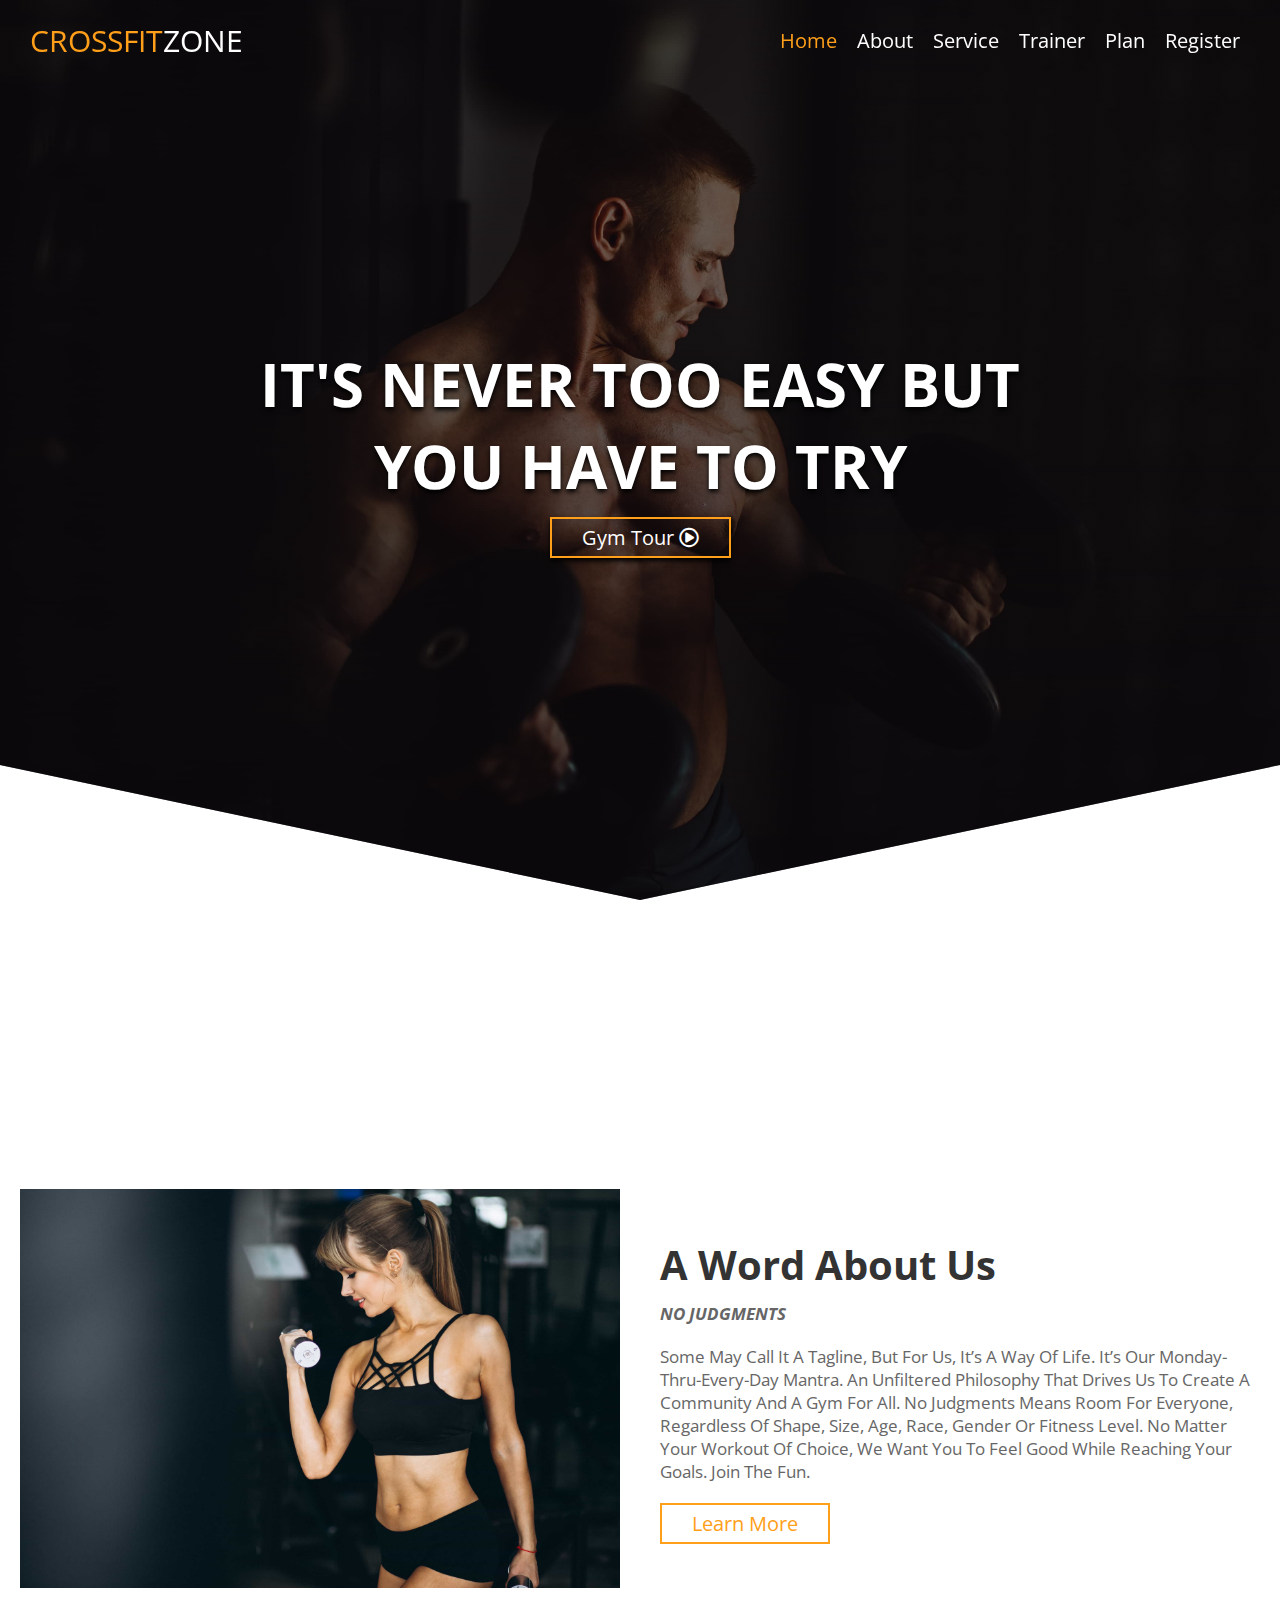
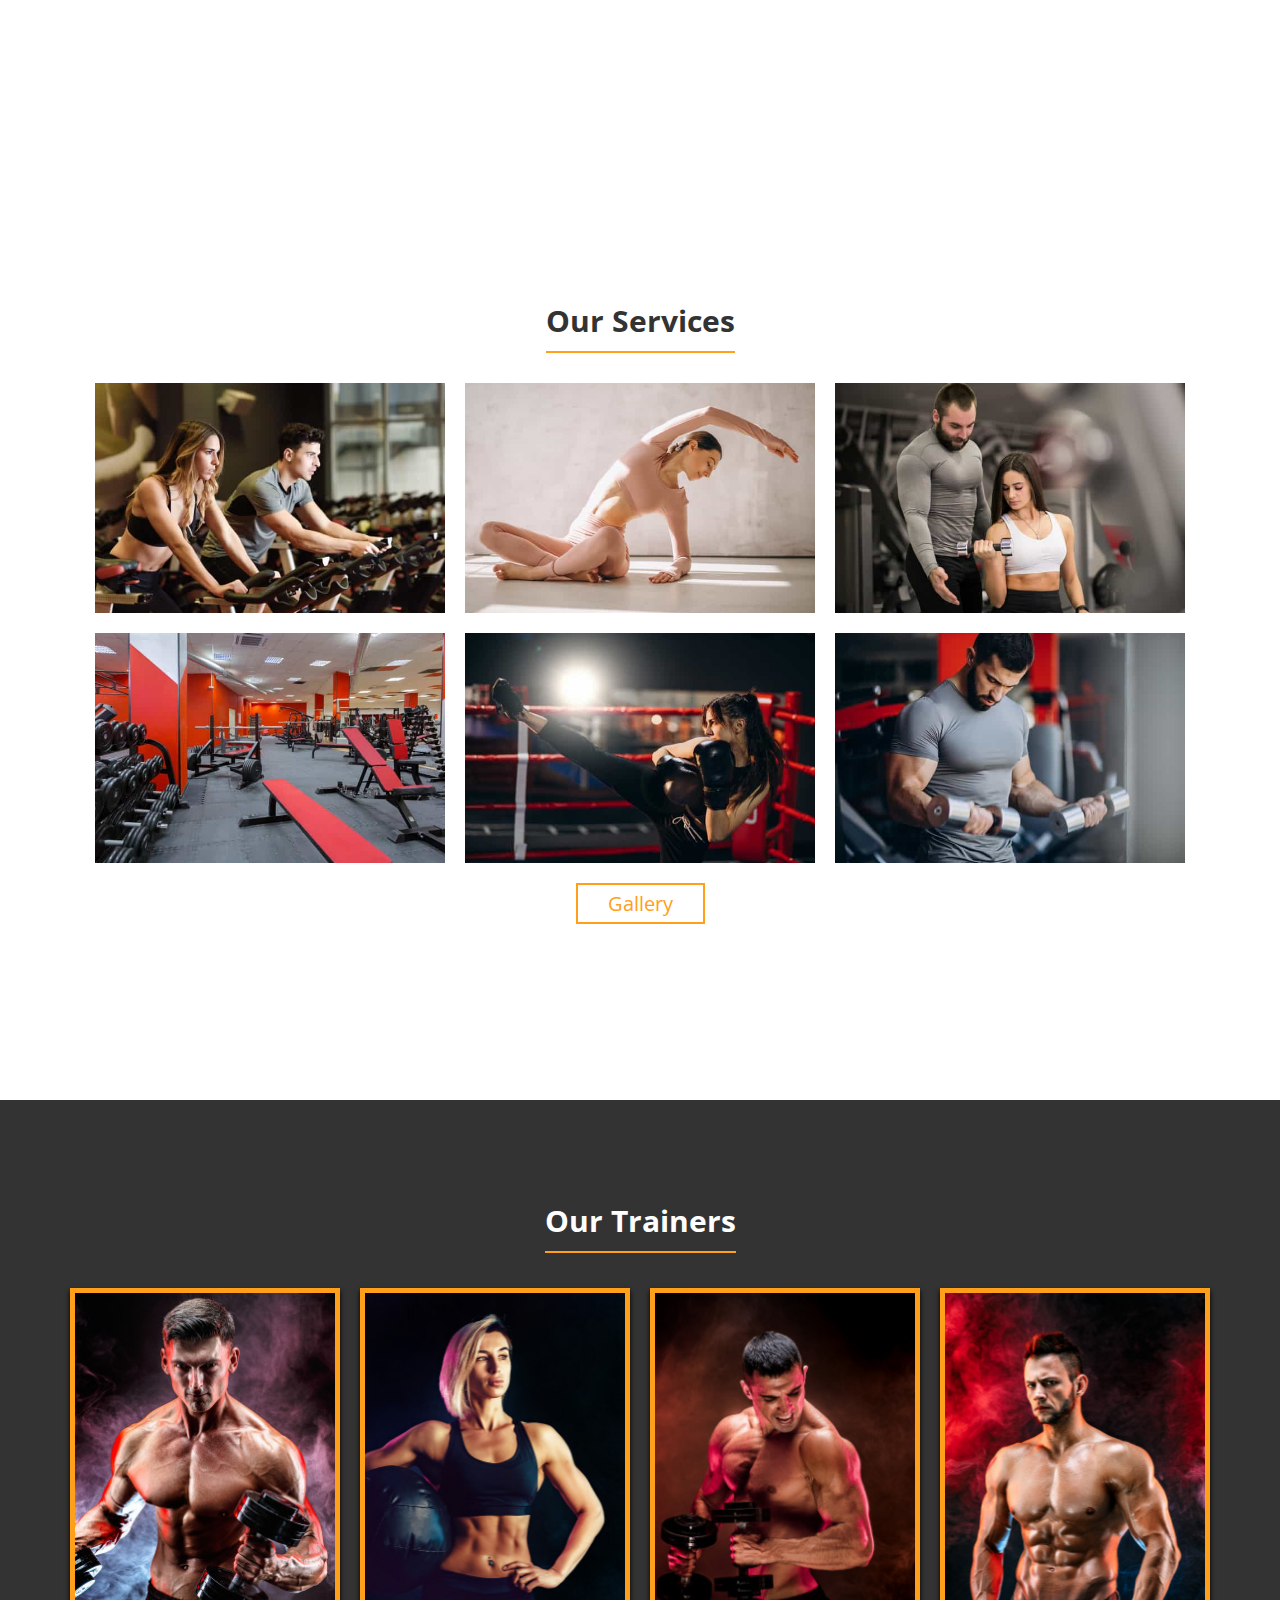
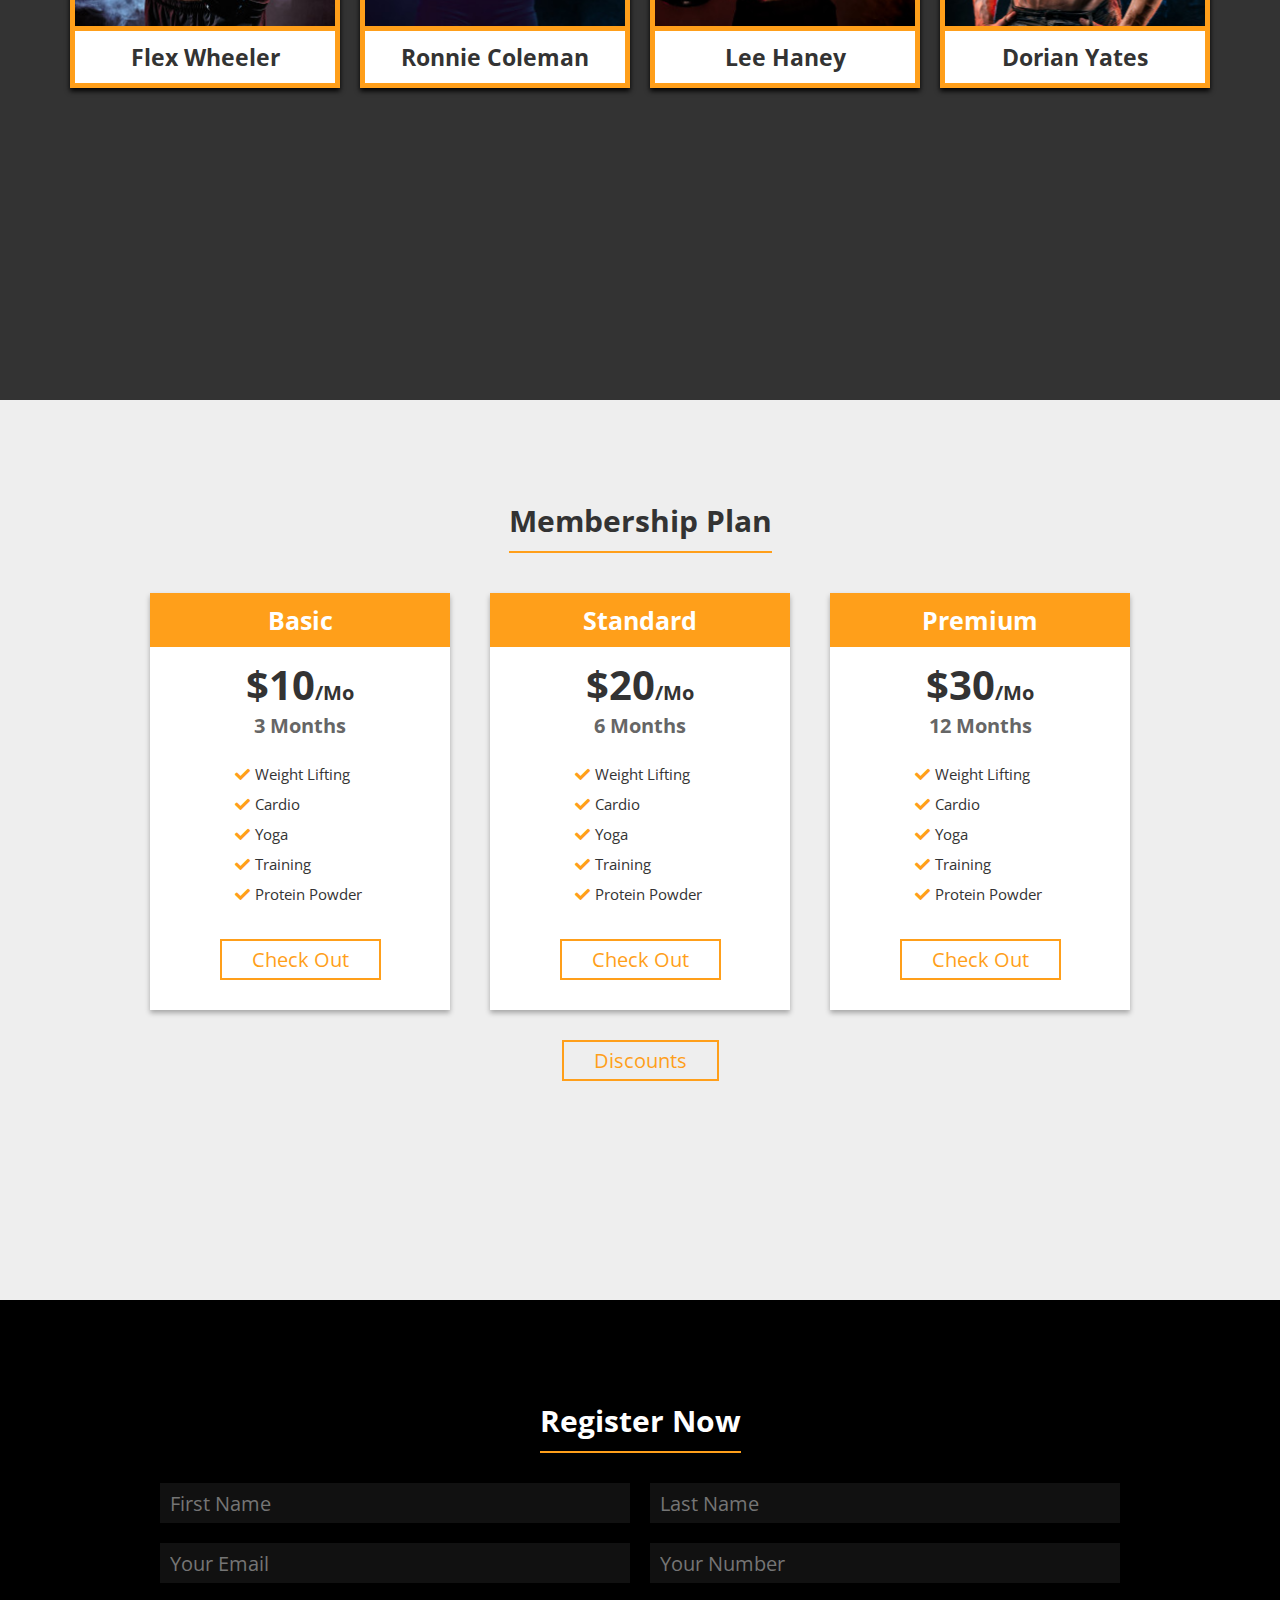
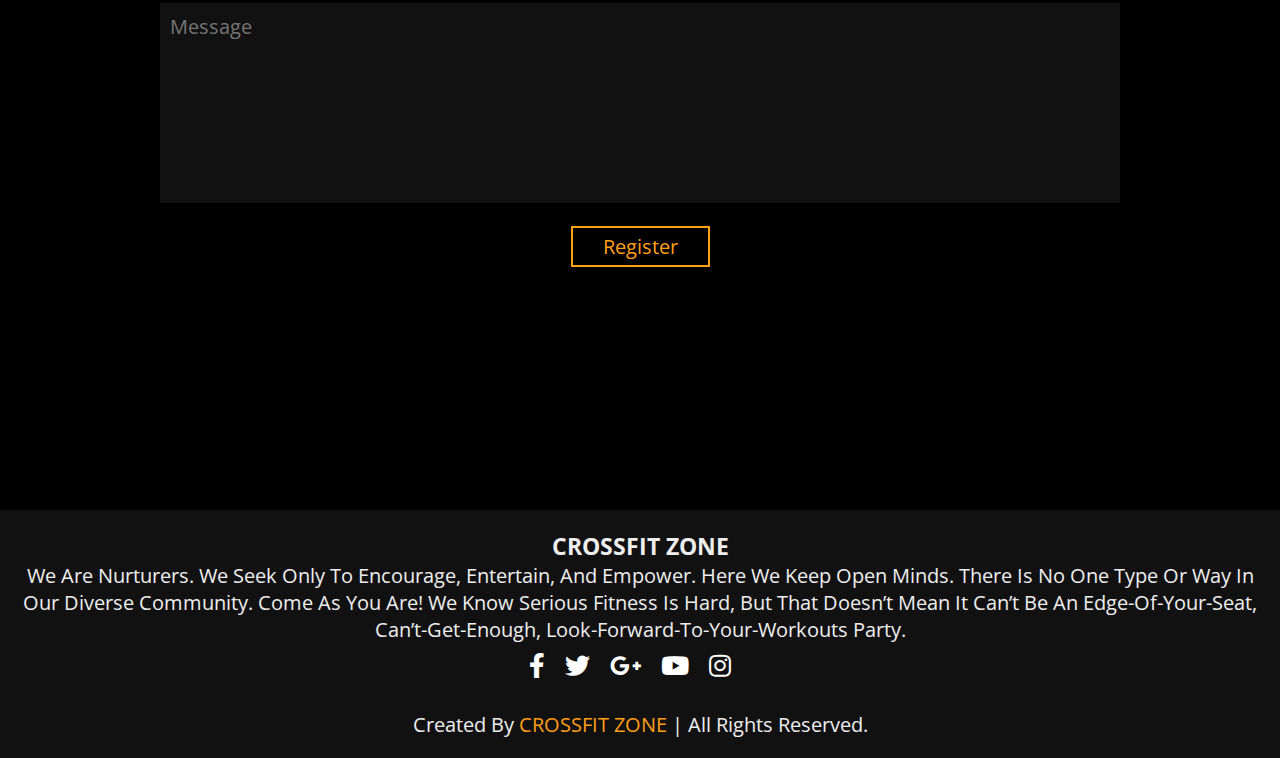
<file: fitness website/index.html>
<!DOCTYPE html>
<html lang="en">
<head>
    <meta charset="UTF-8">
    <meta name="viewport" content="width=device-width, initial-scale=1.0">

    <link rel="apple-touch-icon" sizes="180x180" href="favicon/apple-touch-icon.png">
    <link rel="icon" type="image/png" sizes="32x32" href="favicon/favicon-32x32.png">
    <link rel="icon" type="image/png" sizes="16x16" href="favicon/favicon-16x16.png">
    <link rel="manifest" href="favicon/site.webmanifest">
    <meta name="msapplication-TileColor" content="#da532c">
    <meta name="theme-color" content="#ffffff">


    <title>CROSSFIT ZONE</title>

    <!-- font awesome cdn link  -->
    <link rel="stylesheet" href="https://cdnjs.cloudflare.com/ajax/libs/font-awesome/5.15.2/css/all.min.css">

    <!-- custom css file link  -->
    <link rel="stylesheet" href="css/style.css">

</head>
<body>
    
<!-- header section starts  -->

<header>

<a href="#" class="logo"><span>CROSSFIT</span>ZONE</a>

<div id="menu" class="fas fa-bars"></div>

<nav class="navbar">
    <ul>
        <li><a class="active" href="#home">home</a></li>
        <li><a href="#about">about</a></li>
        <li><a href="#service">service</a></li>
        <li><a href="#trainer">trainer</a></li>
        <li><a href="#plan">plan</a></li>
        <li><a href="#register">register</a></li>
    </ul>
</nav>

</header>

<!-- header section ends -->

<!-- home section starts  -->

<section class="home" id="home">

<h1>it's never too easy but <br> you have to try</h1>

<a href="video.html"><button class="btn">Gym Tour  <i class="far fa-play-circle"></i></button></a>

</section>

<!-- home section ends -->

<!-- about section start  -->

<section class="about" id="about">

<div class="row">

    <div class="image">
        <img src="images/about.jpg" alt="">
    </div>

    <div class="content">
        <h2>a word about us</h2>
        <p><b><i>NO JUDGMENTS</i></b></p>
        <p>Some may call it a tagline, but for us, it’s a way of life. It’s our Monday-thru-every-day mantra. An unfiltered philosophy that drives us to create a community and a gym for all. No judgments means room for everyone, regardless of shape, size, age, race, gender or fitness level. No matter your workout of choice, we want you to feel good while reaching your goals. Join the fun.</p>
        <a href="#"><button class="btn">learn more</button></a>
    </div>

</div>

</section>

<!-- about section ends -->

<!-- service section starts  -->

<section class="service" id="service">

<h1 class="heading">our services</h1>

<div class="box-container">

    <div class="box">
        <img src="images/img1.jpg" alt="">
        <div class="info">
            <h3>treadmill</h3>
            <p>The treadmill is a relatively easy piece of exercise equipment to use, surface that is much easier to negotiate than sidewalks, curbs or trails and the risk of tripping is reduced.</p>
            <a href="#"><button class="btn">more</button></a>
        </div>
    </div>

    <div class="box">
        <img src="images/img2.jpg" alt="">
        <div class="info">
            <h3>yoga</h3>
            <p>yoga helps in controlling an individual's mind, body and soul, brings together physical and mental disciplines to achieve a peaceful body and mind, helps to manage stress and anxiety and keeps you relaxing.</p>
            <a href="#"><button class="btn">more</button></a>
        </div>
    </div>

    <div class="box">
        <img src="images/img3.jpg" alt="">
        <div class="info">
            <h3>trainer</h3>
            <p>One-on-one personalized workouts with a certified personal trainer designed to make you stronger from the inside out.</p>
            <a href="#"><button class="btn">more</button></a>
        </div>
    </div>

    <div class="box">
        <img src="images/img4.jpg" alt="">
        <div class="info">
            <h3>equipments</h3>
            <p>Treadmill, Stationary bicycle, barbell set, rowing machine, cable crossover, dumbbells stand, rubber coated premium weight</p>
            <a href="#"><button class="btn">more</button></a>
        </div>
    </div>

    <div class="box">
        <img src="images/img5.jpg" alt="">
        <div class="info">
            <h3>boxing</h3>
            <p>Improved Cardiovascular Health. Better Overall Body Strength. Increased Hand-Eye Coordination. Increased muscle mass.</p>
            <a href="#"><button class="btn">more</button></a>
        </div>
    </div>

    <div class="box">
        <img src="images/img6.jpg" alt="">
        <div class="info">
            <h3>weight lifting</h3>
            <p>lifting weights include building muscle, burning body fat, strengthening your bones and joints, reducing injury risk, and improving heart health.</p>
            <a href="#"><button class="btn">more</button></a>
        </div>
    </div>

</div>
<a href="gallery.html"><button class="btn">Gallery</button></a>

</section>

<!-- service section ends -->

<!-- trainer section starts  -->

<section class="trainer" id="trainer">

<h1 class="heading">our trainers</h1>

<div class="box-container">

    <div class="box">
        <img src="images/coach1.png" alt="">
        <div class="info">
            <h3>Flex Wheeler</h3>
        </div>
        <div class="share">
            <a href="#" class="fab fa-facebook-f"></a>
            <a href="#" class="fab fa-twitter"></a>
            <a href="#" class="fab fa-instagram"></a>
            <a href="#" class="fab fa-linkedin"></a>
        </div>
    </div>

    <div class="box">
        <img src="images/coach2.png" alt="">
        <div class="info">
            <h3>Ronnie Coleman</h3>
        </div>
        <div class="share">
            <a href="#" class="fab fa-facebook-f"></a>
            <a href="#" class="fab fa-twitter"></a>
            <a href="#" class="fab fa-instagram"></a>
            <a href="#" class="fab fa-linkedin"></a>
        </div>
    </div>

    <div class="box">
        <img src="images/coach3.png" alt="">
        <div class="info">
            <h3>Lee Haney</h3>
        </div>
        <div class="share">
            <a href="#" class="fab fa-facebook-f"></a>
            <a href="#" class="fab fa-twitter"></a>
            <a href="#" class="fab fa-instagram"></a>
            <a href="#" class="fab fa-linkedin"></a>
        </div>
    </div>

    <div class="box">
        <img src="images/coach4.png" alt="">
        <div class="info">
            <h3>Dorian Yates</h3>
        </div>
        <div class="share">
            <a href="#" class="fab fa-facebook-f"></a>
            <a href="#" class="fab fa-twitter"></a>
            <a href="#" class="fab fa-instagram"></a>
            <a href="#" class="fab fa-linkedin"></a>
        </div>
    </div>

</div>

</section>

<!-- trainer section ends -->

<!-- plan section starts  -->

<section class="plan" id="plan">

<h1 class="heading">membership plan</h1>

<div class="box-container">

    <div class="box">
        <h3 class="title">basic</h3>
        <h3 class="price">$10<span>/mo</span></h3>
        <h3 class="month">3 months</h3>
        <ul>
            <li><i class="fas fa-check"></i>weight lifting</li>
            <li><i class="fas fa-check"></i>cardio</li>
            <li><i class="fas fa-check"></i>yoga</li>
            <li><i class="fas fa-check"></i>training</li>
            <li><i class="fas fa-check"></i>protein powder</li>
        </ul>
        <a href="#"><button class="btn">check out</button></a>
    </div>

    <div class="box">
        <h3 class="title">standard</h3>
        <h3 class="price">$20<span>/mo</span></h3>
        <h3 class="month">6 months</h3>
        <ul>
            <li><i class="fas fa-check"></i>weight lifting</li>
            <li><i class="fas fa-check"></i>cardio</li>
            <li><i class="fas fa-check"></i>yoga</li>
            <li><i class="fas fa-check"></i>training</li>
            <li><i class="fas fa-check"></i>protein powder</li>
        </ul>
        <a href="#"><button class="btn">check out</button></a>
    </div>

    <div class="box">
        <h3 class="title">premium</h3>
        <h3 class="price">$30<span>/mo</span></h3>
        <h3 class="month">12 months</h3>
        <ul>
            <li><i class="fas fa-check"></i>weight lifting</li>
            <li><i class="fas fa-check"></i>cardio</li>
            <li><i class="fas fa-check"></i>yoga</li>
            <li><i class="fas fa-check"></i>training</li>
            <li><i class="fas fa-check"></i>protein powder</li>
        </ul>
        <a href="#"><button class="btn">check out</button></a>
    </div>
    

</div>
<a href="discounts.html"><button class="btn">Discounts</button></a>

</section>

<!-- plan section ends -->

<!-- register section starts  -->

<section class="register" id="register">

<h1 class="heading">register now</h1>

<form action="">

    <div class="inputBox">
        <input type="text" placeholder="first name" id="text1">
        <input type="text" placeholder="last name" id="text2">
    </div>

    <div class="inputBox">
        <input type="email" placeholder="your email" id="text3">
        <input type="number" placeholder="your number" id="text4">
    </div>

    <textarea name="message" id="text5" cols="30" rows="10" placeholder="message"></textarea>

    <input type="submit" class="btn" value="register" onclick="myfun()">

</form>

</section>

<!-- register section ends -->

<!-- footer section starts  -->

<section class="footer">
    <h3>CROSSFIT ZONE</h3>
    <P>We are nurturers.  we seek only to encourage, entertain, and empower. Here we keep open minds. There is no one type or way in our diverse community. Come as you are! We know serious fitness is hard, but that doesn’t mean it can’t be an edge-of-your-seat, can’t-get-enough, look-forward-to-your-workouts party.</P>
    <ul class="socials">
        <li><a href="#"><i class="fab fa-facebook-f"></i></a></li>
        <li><a href="#"><i class="fab fa-twitter"></i></a></li>
        <li><a href="#"><i class="fab fa-google-plus-g"></i></a></li>
        <li><a href="#"><i class="fab fa-youtube"></i></a></li>
        <li><a href="#"><i class="fab fa-instagram"></i></a></li>
        <li></li>
    </ul>
    created by <a href="#">CROSSFIT ZONE</a> | all rights reserved.
</section>

<!-- footer section ends -->













<!-- jquery cdn link  -->
<script src="https://cdnjs.cloudflare.com/ajax/libs/jquery/3.5.1/jquery.min.js"></script>

<!-- custom js file link  -->
<script src="javascript/js.js"></script>


</body>
</html>
</file>
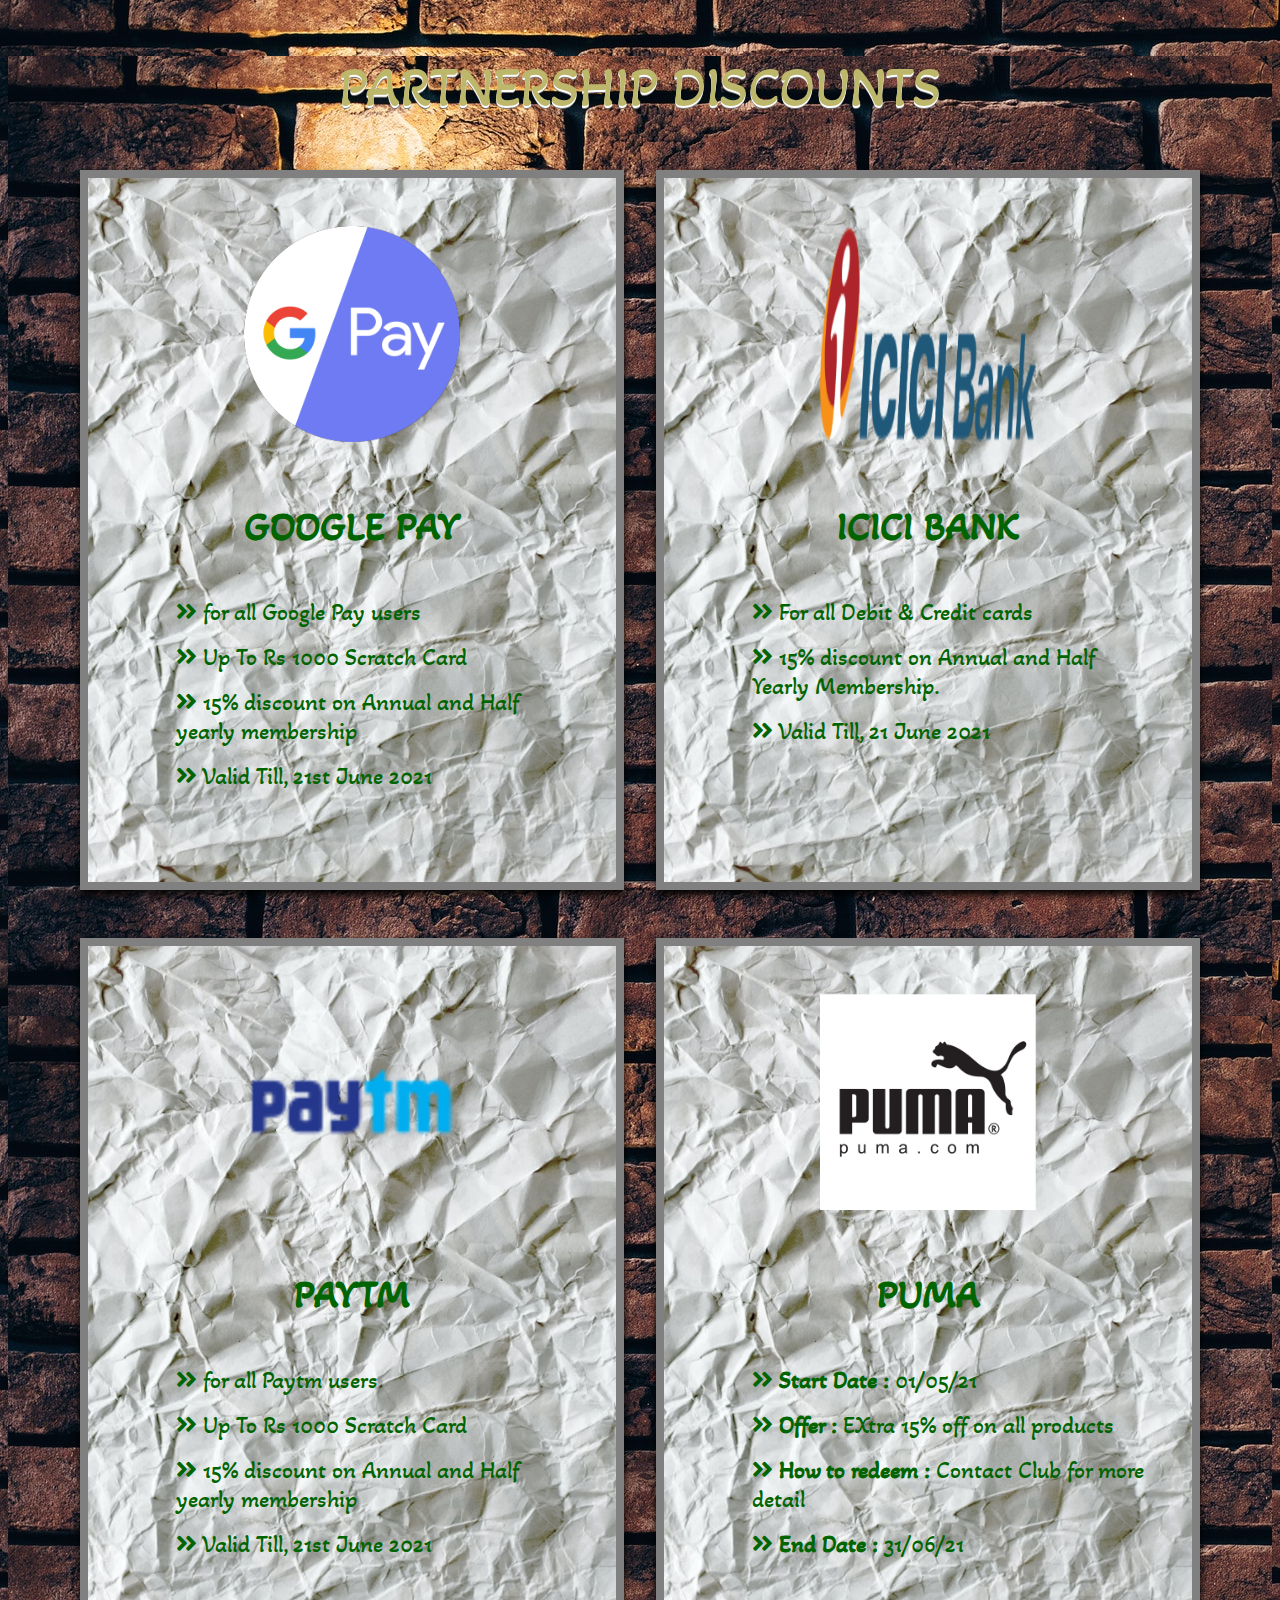
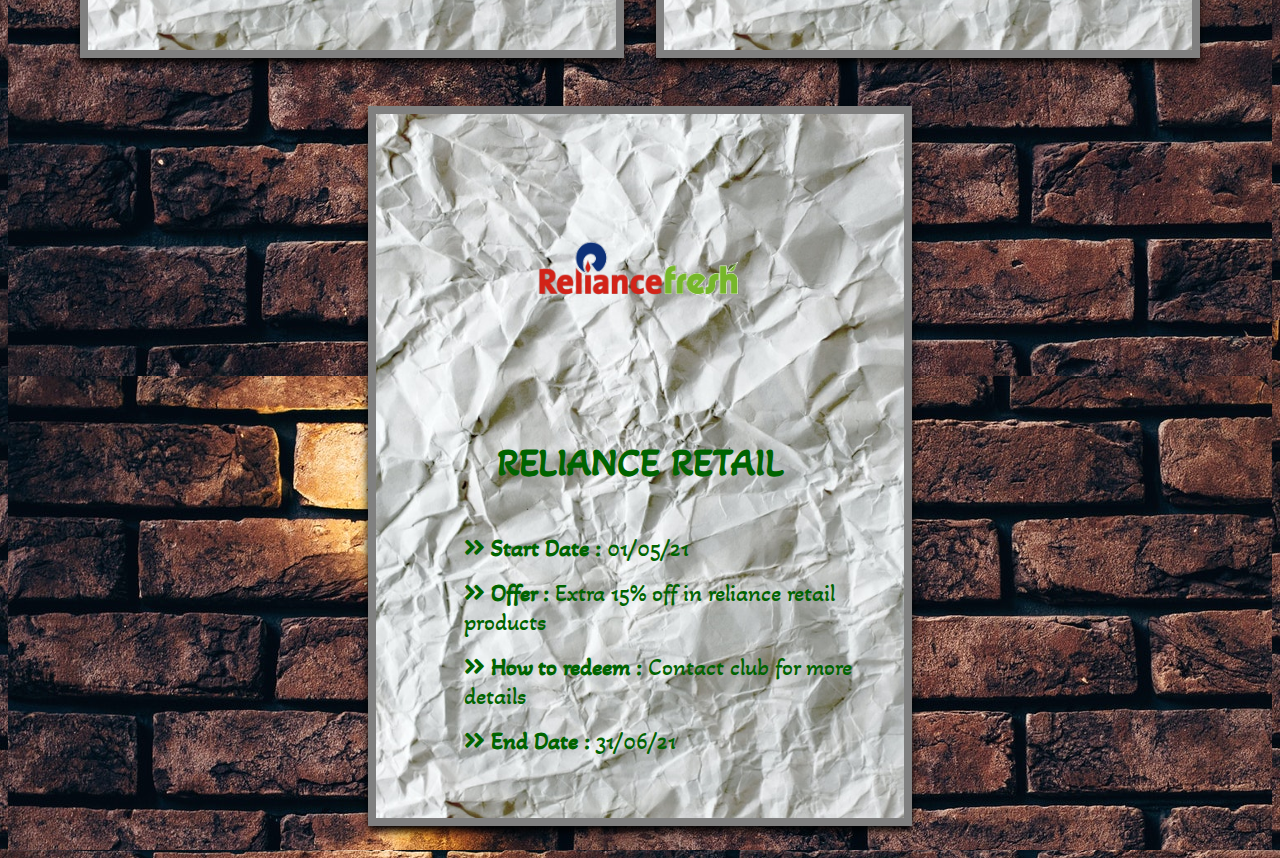
<file: fitness website/discounts.html>
<!DOCTYPE html>
<html lang="en">
<head>
    <meta charset="UTF-8">
    <meta http-equiv="X-UA-Compatible" content="IE=edge">
    <meta name="viewport" content="width=device-width, initial-scale=1.0">

    <!-- favicon -->

   <link rel="apple-touch-icon" sizes="180x180" href="favicon/apple-touch-icon.png">
   <link rel="icon" type="image/png" sizes="32x32" href="favicon/favicon-32x32.png">
   <link rel="icon" type="image/png" sizes="16x16" href="favicon/favicon-16x16.png">
   <link rel="manifest" href="favicon/site.webmanifest">
   <meta name="msapplication-TileColor" content="#da532c">
   <meta name="theme-color" content="#ffffff">

   <!-- favicon ends -->

   <title>Discounts</title>

   <!-- font awesome cdn link  -->
   <link rel="stylesheet" href="https://cdnjs.cloudflare.com/ajax/libs/font-awesome/5.15.2/css/all.min.css">

   <link rel="stylesheet" href="css/discount.css">


</head>
<body>
    <div class="discount">
        <h1 class="heading">Partnership Discounts</h1>
        <div class="box-container">
            <div class="box">
                <img src="images/disc/google pay.png" alt="">
                <h3>Google Pay</h3>
                <ul class="disc1">
                    <li><i class="fas fa-angle-double-right"></i>
                        for all Google Pay users
                    </li>
                    <li><i class="fas fa-angle-double-right"></i>
                        Up To Rs 1000 Scratch Card
                    </li>
                    <li><i class="fas fa-angle-double-right"></i>
                        15% discount on Annual and Half yearly membership
                    </li>
                    <li><i class="fas fa-angle-double-right"></i>
                        Valid Till, 21st June 2021
                    </li>
                </ul>
            </div>

            <div class="box">
                <img src="images/disc/ICICI_Bank.png" alt="">
                <h3>ICICI Bank</h3>
                <ul class="disc1">
                    <li><i class="fas fa-angle-double-right"></i>
                        For all Debit & Credit cards
                    </li>
                    <li><i class="fas fa-angle-double-right"></i>
                        15% discount on Annual and Half Yearly Membership.
                    </li>
                    <li><i class="fas fa-angle-double-right"></i>
                        Valid Till, 21 June 2021
                    </li>
                </ul>
            </div>

            <div class="box">
                <img src="images/disc/paytm.png" alt="">
                <h3>Paytm</h3>
                <ul class="disc1">
                    <li><i class="fas fa-angle-double-right"></i>
                        for all Paytm users
                    </li>
                    <li><i class="fas fa-angle-double-right"></i>
                        Up To Rs 1000 Scratch Card
                    </li>
                    <li><i class="fas fa-angle-double-right"></i>
                        15% discount on Annual and Half yearly membership
                    </li>
                    <li><i class="fas fa-angle-double-right"></i>
                        Valid Till, 21st June 2021
                    </li>
                </ul>
            </div>

            <div class="box">
                <img src="images/disc/puma.png" alt="">
                <h3>Puma</h3>
                <ul>
                    <li><i class="fas fa-angle-double-right"></i>
                        <b>Start Date : </b>01/05/21<br>
                    </li>
                    <li><i class="fas fa-angle-double-right"></i>
                        <b>Offer : </b>EXtra 15% off on all products<br>
                    </li>
                    <li><i class="fas fa-angle-double-right"></i>
                        <b>How to redeem : </b>Contact Club for more detail<br>
                    </li>
                    <li><i class="fas fa-angle-double-right"></i>
                        <b>End Date : </b>31/06/21<br>
                    </li>
                </ul>
            </div>

            <div class="box">
                <img src="images/disc/reliance.png" alt="">
                <h3>Reliance Retail</h3>
                <ul>
                    <li><i class="fas fa-angle-double-right"></i>
                        <b>Start Date : </b>01/05/21<br>
                    </li>
                    <li><i class="fas fa-angle-double-right"></i>
                        <b>Offer : </b>Extra 15% off in reliance retail products<br>
                    </li>
                    <li><i class="fas fa-angle-double-right"></i>
                        <b>How to redeem : </b>Contact club for more details
                    </li>
                    <li><i class="fas fa-angle-double-right"></i>
                        <b>End Date : </b>31/06/21<br>
                    </li>
                </ul>
            </div>

        </div>
    </div>
</body>
</html>
</file>
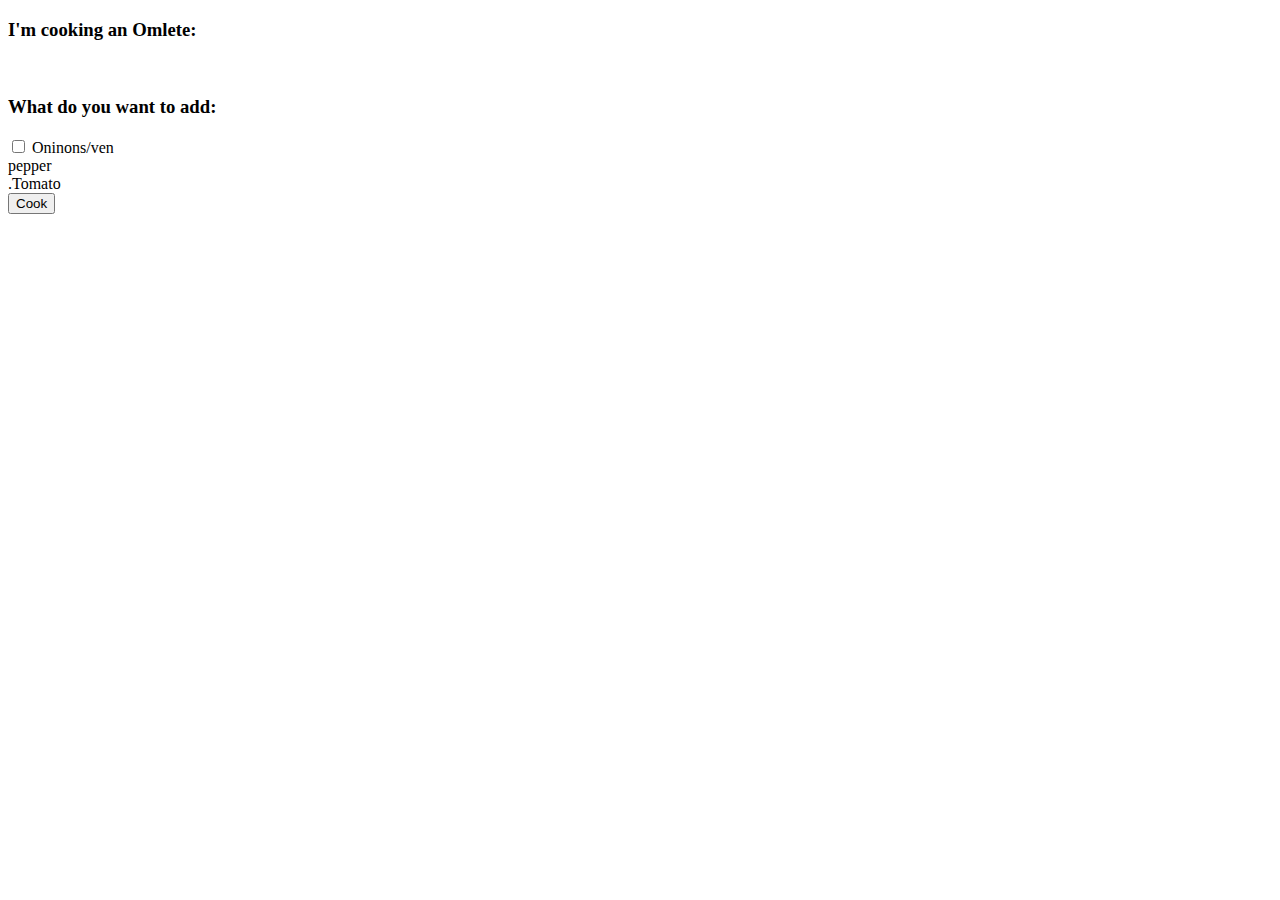
<file: fitness website/css/checkbox.html>
<!DOCTYPE html>
<html lang="en">
<head>
    <meta charset="UTF-8">
    <meta http-equiv="X-UA-Compatible" content="IE=edge">
    <meta name="viewport" content="width=device-width, initial-scale=1.0">
    <title>Document</title>
</head>
<body>
    <h3>I'm cooking an Omlete:</h3><br>
    <h3>What do you want to add:</h3>
    <div>
        <div>
            <input type="checkbox">
            Oninons/ven
        </div>
        <div>
                pepper
        </div>
        <div>
            .Tomato
        </div>
    </div>
    <button>Cook</button>
</body>
</html>
</file>
<file: fitness website/css/style.css>
@import url('https://fonts.googleapis.com/css2?family=Open+Sans:wght@300;400;600&display=swap');

:root{
    --orange:#ff9f1a;
}

*{
    font-family: 'Open Sans', sans-serif;
    margin:0; padding: 0;
    box-sizing: border-box;
    transition: all .2s linear;
    text-transform: capitalize;
    outline: none;
    text-decoration: none;
}

*::selection{
    background:var(--orange);
    color:#fff;
}

html{
    font-size: 62.5%;
    overflow-x: hidden;
}

.btn{
    cursor: pointer;
    border:.2rem solid var(--orange);
    color:var(--orange);
    background:none;
    padding:.5rem 3rem;
    margin-top: 1rem;
    position: relative;
    z-index: 0;
    font-size: 2rem;
}

.btn::before{
    content: '';
    position: absolute;
    top:0; left: 0;
    height:100%;
    width:100%;
    background:var(--orange);
    z-index: -1;
    clip-path: circle(0% at 0% 0%);
    transition: .3s;
}

.btn:hover::before{
    clip-path: circle(100%);
}

.btn:hover{
    color:#fff;
}

.heading{
    display: inline-block;
    color:#333;
    margin:2rem 0;
    padding:1rem 0;
    padding-top: 8rem;
    font-size: 3rem;
    border-bottom: .2rem solid var(--orange);
}

header{
    width: 100%;
    display: flex;
    align-items: center;
    justify-content: space-between;
    position: fixed;
    top:0; left: 0;
    z-index: 1000;
    padding:2rem 3rem;
}

header .logo{
    font-size: 3rem;
    color:#fff;
}

header .logo span{
    color:var(--orange);
}

header .navbar ul{
    list-style: none;
    display: flex;
    align-items: center;
    justify-content: space-between;
}

header .navbar ul li{
    margin:0 1rem;
}

header .navbar ul li a{
    color:#fff;
    font-size: 2rem;
}

header .navbar ul li a.active,
header .navbar ul li a:hover{
    color:var(--orange);
}

header #menu{
    font-size: 3rem;
    color:var(--orange);
    cursor: pointer;
    display: none;
}

header.header-active{
    background:#fff;
    box-shadow: 0 .1rem .3rem rgba(0,0,0,.3);
}

header.header-active .logo,
header.header-active .navbar a{
    color:#333;
}

.home{
    min-height: 100vh;
    background:linear-gradient(rgba(0,0,0,.5),rgba(0,0,0,.5)), url(../images/home.jpg) no-repeat;
    background-size: cover;
    background-position: center;
    background-attachment: fixed;
    display: flex;
    align-items: center;
    justify-content: center;
    flex-flow: column;
    clip-path: polygon(0 0, 100% 0, 100% 85%, 50% 100%, 0 85%);
}

.home h1{
    font-size: 6rem;
    color:#fff;
    text-align: center;
    text-shadow: 0 .3rem .5rem #000;
    padding:0 1rem;
    text-transform: uppercase;
}

.home .btn{
    box-shadow: 0 .3rem .5rem #000;
    color:#fff;
}

.about .row{
    min-height: 100vh;
    display: flex;
    align-items: center;
    justify-content: center;
    flex-wrap: wrap;
    padding-top: 8rem;
}

.about .row .image{
    flex: 1 1 40rem;
    padding:2rem;
}

.about .row .image img{
    height:100%;
    width:100%;
    object-fit: cover;
}

.about .row .content{
    flex: 1 1 40rem;
    padding:2rem;
}

.about .row .content h2{
    color:#333;
    font-size: 4rem;
}

.about .row .content p{
    color:#666;
    font-size: 1.7rem;
    padding:1rem 0;
}

.service{
    min-height: 100vh;
    text-align: center;
}

.service .box-container{
    display: flex;
    align-items: center;
    justify-content: center;
    flex-wrap: wrap;
}

.service .box-container .box{
    height:23rem;
    width:35rem;
    margin:1rem;
    overflow: hidden;
    position: relative;
    cursor: pointer;
}

.service .box-container .box img{
    height:100%;
    width:100%;
    object-fit: cover;
}

.service .box-container .box .info{
    height:90%;
    width:90%;
    position: absolute;
    top:50%; left:50%;
    transform: translate(-50%, -50%) scale(0);
    background:#fff;
    display: flex;
    align-items: center;
    justify-content: center;
    flex-flow: column;
}

.service .box-container .box:hover .info{
    transform: translate(-50%, -50%) scale(1);
}

.service .box-container .box .info h3{
    font-size: 2.5rem;
    color:#333;
}

.service .box-container .box .info p{
    font-size: 1.2rem;
    color:#666;
    padding:1rem 2rem;
}

.trainer{
    min-height: 100vh;
    text-align: center;
    background:#333;
}

.trainer .heading{
    color:#fff;
}

.trainer .box-container{
    display: flex;
    align-items: center;
    justify-content: center;
    flex-wrap: wrap;
}

.trainer .box-container .box{
    height:40rem;
    margin:1.5rem 1rem;
    width:27rem;
    border:.5rem solid var(--orange);
    overflow: hidden;
    position: relative;
    box-shadow: 0 .3rem .5rem #000;
}

.trainer .box-container .box img{
    height:100%;
    width: 100%;
    object-fit: cover;
}

.trainer .box-container .box .info{
    color:#333;
    background:#fff;
    border-top:.5rem solid var(--orange);
    position: absolute;
    bottom: 0; left: 0;
    font-size: 2rem;
    width:100%;
    padding:1rem 0;
}

.trainer .box-container .box .share{
    position: absolute;
    top:1rem; right: -100%;
    display: flex;
    flex-flow: column;
}

.trainer .box-container .box:hover .share{
    right:0;
}

.trainer .box-container .box .share a{
    height:4rem;
    width:4.5rem;
    line-height: 4rem;
    color:#333;
    font-size: 2rem;
    background:#fff;
    margin:.5rem 1rem;
}

.trainer .box-container .box .share a:hover{
    background:var(--orange);
    color:#fff;
}

.plan{
    min-height: 100vh;
    text-align: center;
    background:#eee;
}

.plan .box-container{
    display: flex;
    align-items: center;
    justify-content: center;
    flex-wrap: wrap;
}

.plan .box-container .box{
    background:#fff;
    margin:2rem;
    width:30rem;
    box-shadow: 0 .3rem .5rem rgba(0,0,0,.3);
}

.plan .box-container .box:hover{
    transform: scale(1.04);
}

.plan .box-container .box .title{
    font-size: 2.5rem;
    background:var(--orange);
    color:#fff;
    padding:1rem 0;
}

.plan .box-container .box .price{
    font-size: 4rem;
    color:#333;
    padding-top:1rem;
}

.plan .box-container .box .price span{
    font-size: 2rem;
}

.plan .box-container .box .month{
    font-size: 2rem;
    color:#666;
}

.plan .box-container .box ul{
    margin:2rem 8rem;
    list-style: none;
}

.plan .box-container .box ul li{
    text-align: left;
    padding:.5rem 0;
    font-size: 1.5rem;
    color:#333;
}

.plan .box-container .box ul li i{
    color:var(--orange);
    padding:0 .5rem;
}

.plan .box-container .box .btn{
    margin-bottom: 3rem;
}

.register{
    min-height: 90vh;
    text-align: center;
    background:#000;
    padding-bottom: 3rem;
}

.register .heading{
    color:#fff;
}

.register form{
    width:75%;
    margin:0 auto;
}

.register form .inputBox{
    display: flex;
    justify-content: space-between;
    flex-wrap: wrap;
}

.register form .inputBox input, textarea{
    height:4rem;
    width:49%;
    background:#111;
    color:#fff;
    padding:0 1rem;
    margin:1rem 0;
    font-size: 2rem;
    border:none;
}

.register form .inputBox input:focus, textarea:focus{
    background:#222;
}

.register form textarea{
    height:20rem;
    resize: none;
    padding:1rem;
    width:100%;
}

.register form .btn:hover{
    background:var(--orange);
}

.footer{
    color:#eee;
    background:#111;
    text-align: center;
    padding:2rem 1rem;
    font-size: 2rem;
}

.footer a{
    color:var(--orange);
}

.footer a:hover{
    color:#fff;
}

.socials{
    list-style: none;
    display: flex;
    align-items: center;
    justify-content: center;
    margin: 1rem 0 3rem 0;
}
.socials li{
    margin: 0 10px;
}
.socials a{
    text-decoration: none;
    color: #fff;
}
.socials a i{
    font-size: 2.5rem;
    transition: color .4s ease;

}
.socials a:hover i{
    color:orange;
}














/* media queries  */

@media (max-width:768px){

    html{
        font-size: 55%;
    }

    header #menu{
        display: block;
    }

    header .navbar{
        position: fixed;
        top:-100rem; left: 0;
        width: 100%;
        opacity: 0;
        background:#fff;
        border-top: .1rem solid rgba(0,0,0,.3);
    }

    header .navbar ul{
        flex-flow: column;
        padding:2rem 0;
    }

    header .navbar ul li{
        margin:1rem 0;
        text-align: center;
        width: 100%;
    }

    header .navbar ul li a{
        font-size: 2.5rem;
        color: #333;
        display: block;
    }

    header .navbar.nav-toggle{
        top:8rem;
        opacity: 1;
    }

    .register form{
        width:90%;
    }

}


@media (max-width:500px){

    html{
        font-size: 50%;
    }

    .home h1{
        font-size: 5rem;
    }

    .register form .inputBox input{
        width:100%;
    }

}
</file>
<file: fitness website/css/discount.css>
@import url('https://fonts.googleapis.com/css2?family=Akaya+Kanadaka&display=swap');

body{
    background-image: url(../images/discount.jpg);
}

.discount{
    min-height: 100vh;
    text-align: center;
    background-image: url(../images/discount.jpg);
    
}

.discount .heading{
    margin: 1em 0 0.5em 0;
	color: darkkhaki;
	font-weight: normal;
	font-family: 'Akaya Kanadaka', cursive;  
	font-size: 56px;
	line-height: 62px;
	text-transform: uppercase;
	text-shadow: 0 2px white, 0 3px #777;
}

.discount .box-container{
    display: flex;
    align-items: center;
    justify-content: center;
    flex-wrap: wrap;
}

.discount .box-container .box{
    flex: 1 1 27 rem;
    padding: 2rem 3rem;
    height:40rem;
    margin:1.5rem 1rem;
    width:27rem;
    border:.5rem solid grey;
    overflow: hidden;
    position: relative;
    box-shadow: 0 .3rem .5rem #000;
    background-image: url(../images/discount\ background.jpg);
    background-size: cover;
    background-position: center;
}

.discount .box-container .box:hover{
    transform: scale(1.09);
}

.discount .box-container .box img{
    height:13.5rem;
    width: 50%;
    padding: 1rem;
    object-fit: cover;
}
.discount .box-container .box h3{
    font-size: 2.5rem;
    color: darkgreen;
    text-transform: uppercase;
    font-family: 'Akaya Kanadaka', cursive;
}

.discount .box-container .box ul{
    list-style: none;
}

.discount .box-container .box ul li{
    font-size: 2.5rem;
    color: darkgreen;
    font-family: 'Akaya Kanadaka', cursive;
    text-align: left;
    padding:.5rem 0;
    font-size: 1.5rem;
}
</file>
